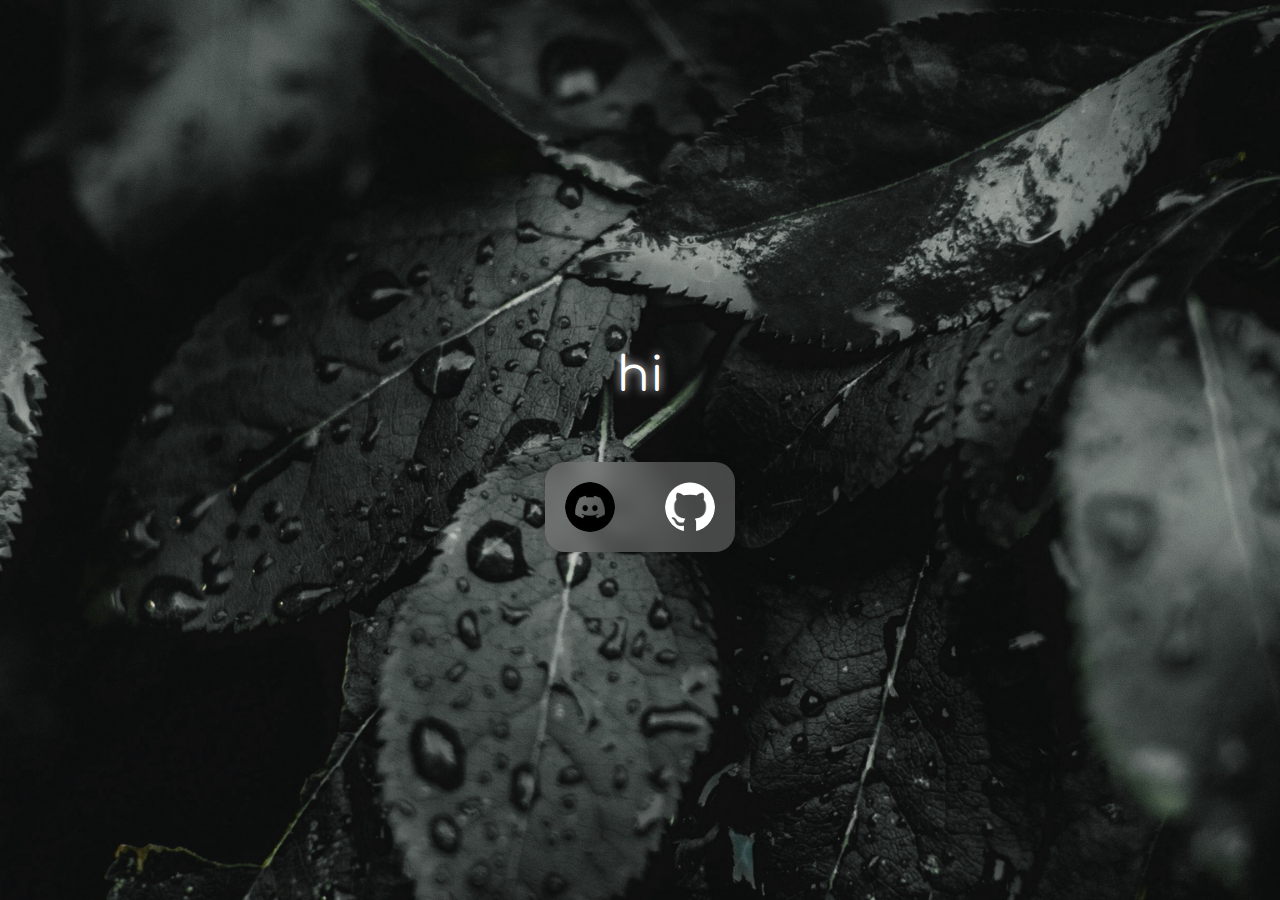
<file: index.html>
<!DOCTYPE html>
<html>
<head>
  <title>hi</title>
  <link rel="stylesheet" href="styles.css">
  <style>
    @import url('https://fonts.googleapis.com/css2?family=Comfortaa:wght@300..700&display=swap');
    body {
      font-family: "Comfortaa";
    }
    .discord-button {
      display: flex;
      justify-content: center;
      align-items: center;
      width: 50px;
      height: 50px;
      border-radius: 50%;
      border: none;
      cursor: pointer;
      background-image: url('image/discord-round-black-icon.png');
      background-repeat: no-repeat;
      background-size: contain;
      background-color: transparent;
    }

    .github-button {
      width: 50px;
      height: 50px;
      border-radius: 50%;
      border: none;
      padding: 10px;
      cursor: pointer;
      background-image: url('image/github.png');
      background-repeat: no-repeat;
      background-size: contain;
      background-color: transparent;
    }
  </style>
</head>
<body>

  <div class="container">
    <div class="glowing-text">
      hi
    </div>
    <div class="social-container">
      <button class="discord-button" onclick="discord()"></button>
      <button class="github-button" onclick="github()"></button>
    </div>
  </div>

  <script>
    function discord() {
      window.location.href = 'https://discord.com/users/998135904675823637'
    }
    
    function github() {
        window.location.href = 'https://github.com/bedwaring'
    }

  </script>
</body>
</html>
</file>
<file: styles.css>
body {
  margin: 0;
  display: flex;
  align-items: center;
  justify-content: center;
  height: 100vh;
  background-image: url("image/monochrome-leaf.png");
  background-size: cover;
  background-repeat: no-repeat;
  background-position: center center;
  -ms-overflow-style: none;
  position: relative;
  margin: 0;
  height: 100vh;
  align-items: center;
}

.container {
  position: relative;
  text-align: center;
}

body::-webkit-scrollbar {
  display: none;
}

.glowing-text {
  display: inline-block;
  font-size: 48px;
  color: white;
  position: relative;
  text-shadow: 0 0 10px rgba(255, 255, 255, 1);
}

.social-container {
  display: flex;
  justify-content: space-between;
  width: 150px;
  margin-top: 60px;
  padding: 20px;
  background-color: rgba(128, 128, 128, 0.5);
  border-radius: 20px;
  box-shadow: 0 0 10px rgba(0, 0, 0, 0.2);
  backdrop-filter: blur(10px);
  -webkit-backdrop-filter: blur(10px);
}
</file>
